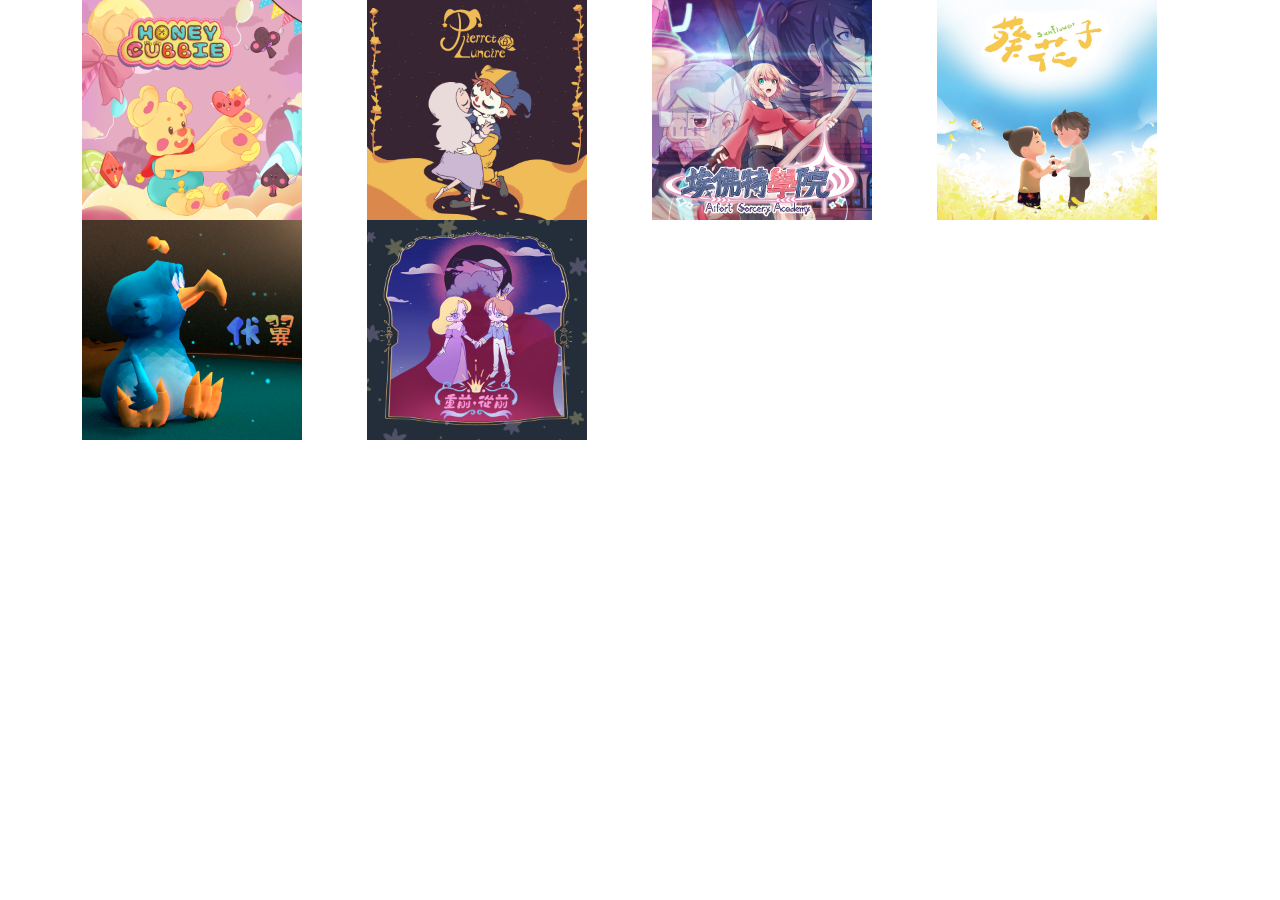
<file: gallery.html>
<!DOCTYPE html>
<html lang="en">
<head>
    <meta charset="UTF-8">
    <title>Title</title>
    <link rel="stylesheet" href="css/bootstrap.min.css">


</head>
<body>

    <div class="container">
        <div class="row">
            <div class="col-3"><img src="img/S0cf736062d2c4af014.png" height="220" width="220"/></div>
            <div class="col-3"><img src="img/S8f555606ae9745de07.jpg" height="220" width="220"/></div>
            <div class="col-3"><img src="img/S7978c6062e17938edf.jpg" height="220" width="220"/></div>
            <div class="col-3"><img src="img/S347116062e1cb172c8.jpg" height="220" width="220"/></div>
            <div class="col-3"><img src="img/S380556062d9fd52a05.jpg" height="220" width="220"/></div>
            <div class="col-3"><img src="img/S3120e6062de821869f.jpg" height="220" width="220"/></div>
        </div>

        <script src="js/bootstrap.bundle.min.js"></script>
    </div>
</body>
</html>
</file>
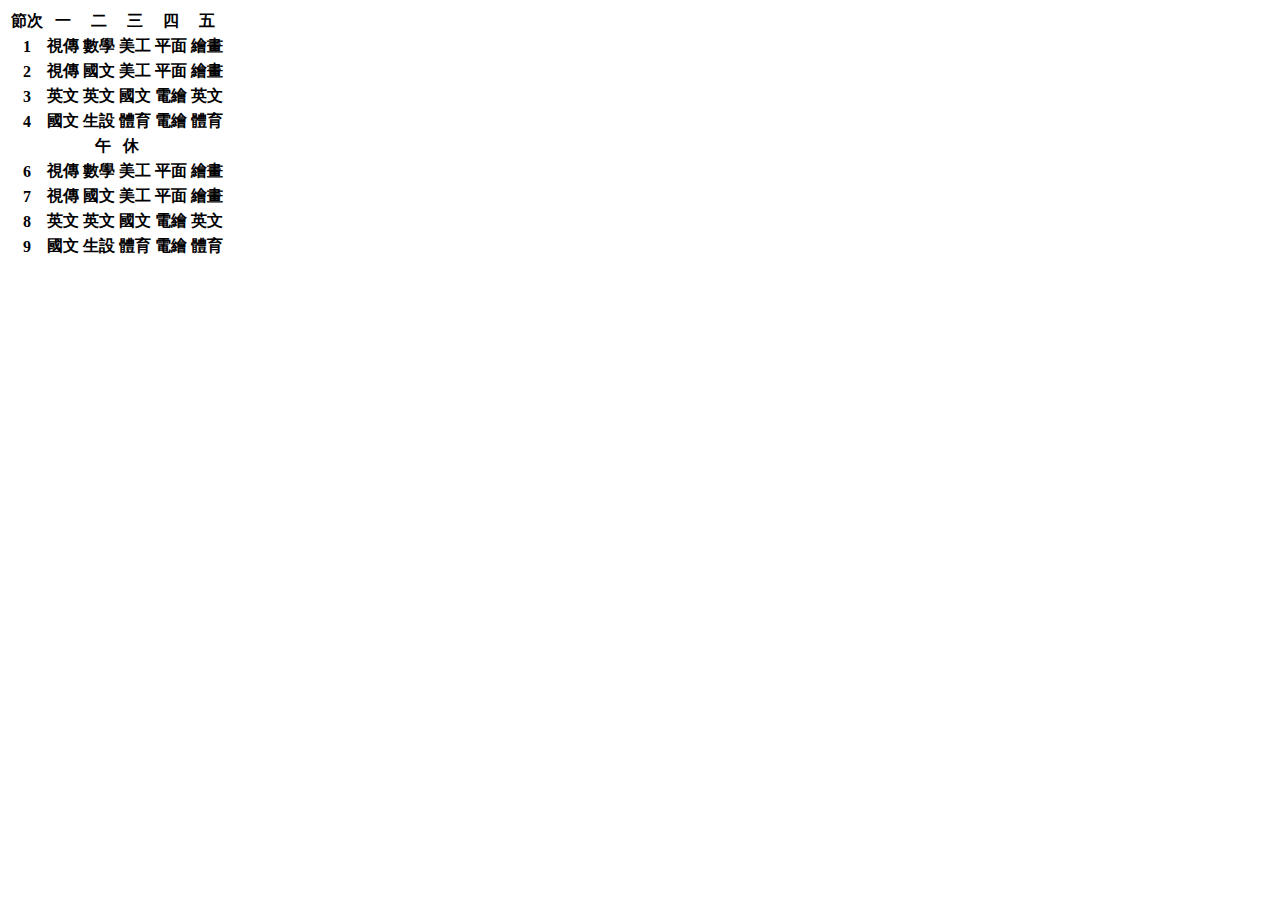
<file: yt2288.html>
<!DOCTYPE html>
<html lang="en">
<head>
    <meta charset="UTF-8">
    <title>我的課表</title>
</head>
<body>
<table>
    <tr>
        <th>節次</th>
        <th>一</th>
        <th>二</th>
        <th>三</th>
        <th>四</th>
        <th>五</th>
    </tr>
    <tr>
        <th>1</th>
        <th>視傳</th>
        <th>數學</th>
        <th>美工</th>
        <th>平面</th>
        <th>繪畫</th>
    </tr>
    <tr>
        <th>2</th>
        <th>視傳</th>
        <th>國文</th>
        <th>美工</th>
        <th>平面</th>
        <th>繪畫</th>
    </tr>
    <tr>
        <th>3</th>
        <th>英文</th>
        <th>英文</th>
        <th>國文</th>
        <th>電繪</th>
        <th>英文</th>
    </tr>
    <tr>
        <th>4</th>
        <th>國文</th>
        <th>生設</th>
        <th>體育</th>
        <th>電繪</th>
        <th>體育</th>
    </tr>
    <tr>
        <th colspan="6">午&nbsp;&nbsp;&nbsp;休</th>
    </tr>
    <tr>
        <th>6</th>
        <th>視傳</th>
        <th>數學</th>
        <th>美工</th>
        <th>平面</th>
        <th>繪畫</th>
    </tr>
    <tr>
        <th>7</th>
        <th>視傳</th>
        <th>國文</th>
        <th>美工</th>
        <th>平面</th>
        <th>繪畫</th>
    </tr>
    <tr>
        <th>8</th>
        <th>英文</th>
        <th>英文</th>
        <th>國文</th>
        <th>電繪</th>
        <th>英文</th>
    </tr>
    <tr>
        <th>9</th>
        <th>國文</th>
        <th>生設</th>
        <th>體育</th>
        <th>電繪</th>
        <th>體育</th>
    </tr>

</table>
</body>
</html>
</file>
